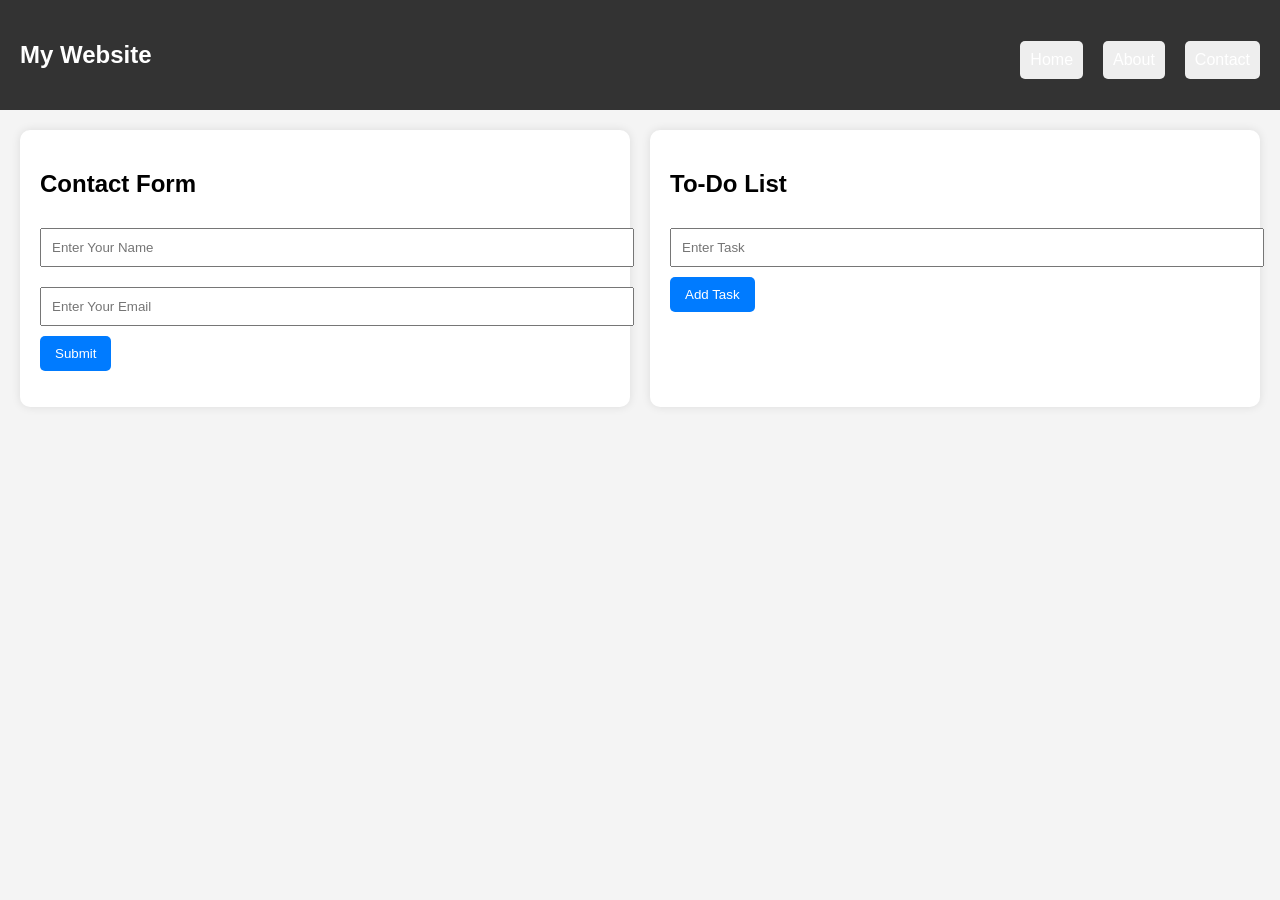
<file: Task2/index.html>
<!DOCTYPE html>
<html lang="en">
<head>
    <meta charset="UTF-8">
    <meta name="viewport" content="width=device-width, initial-scale=1.0">
    <title>Responsive Webpage</title>
    <link rel="stylesheet" href="style.css">
</head>
<body>

    <!-- Navigation -->
    <nav class="navbar">
        <h1>My Website</h1>

        <ul>
            <li><a href="#">Home</a></li>
            <li><a href="#">About</a></li>
            <li><a href="#">Contact</a></li>
        </ul>
    </nav>

    <!-- Main Container -->
    <div class="container">

        <!-- Contact Form -->
        <section class="form-section">
            <h2>Contact Form</h2>

            <form id="contactForm">
                <input type="text" id="name" placeholder="Enter Your Name">

                <input type="email" id="email" placeholder="Enter Your Email">

                <button type="submit">Submit</button>
            </form>

            <p id="message"></p>
        </section>

        <!-- To-Do List -->
        <section class="todo-section">
            <h2>To-Do List</h2>

            <input type="text" id="taskInput" placeholder="Enter Task">

            <button onclick="addTask()">Add Task</button>

            <ul id="taskList"></ul>
        </section>

    </div>

    <script src="script.js"></script>
</body>
</html>
</file>
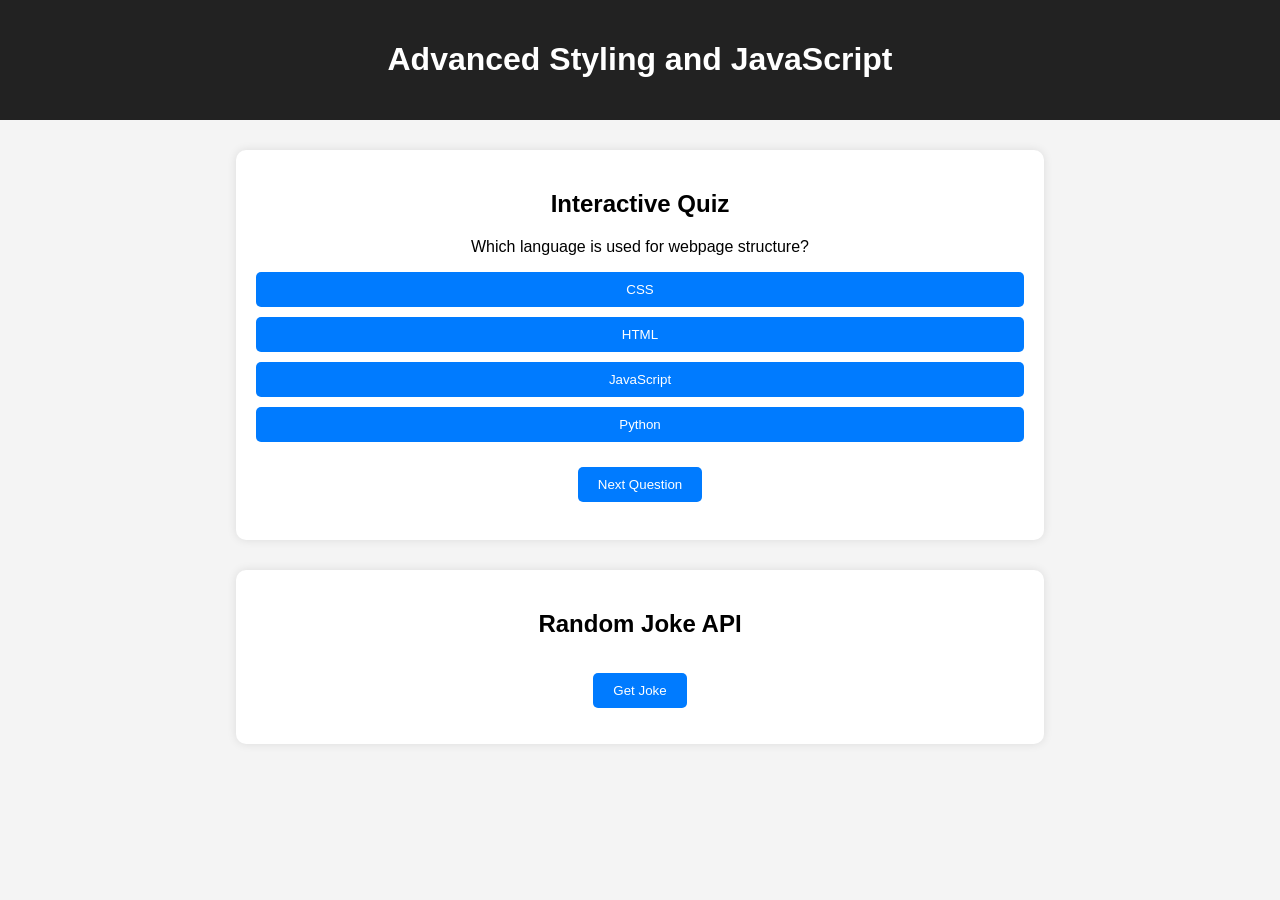
<file: Task3/index.html>
<!DOCTYPE html>
<html lang="en">
<head>
    <meta charset="UTF-8">
    <meta name="viewport" content="width=device-width, initial-scale=1.0">
    <title>Advanced Web Development</title>

    <link rel="stylesheet" href="style.css">
</head>
<body>

    <!-- Header -->
    <header>
        <h1>Advanced Styling and JavaScript</h1>
    </header>

    <!-- Quiz Section -->
    <section class="quiz-container">

        <h2>Interactive Quiz</h2>

        <div id="quiz">

            <p id="question"></p>

            <div id="answers"></div>

            <button id="nextBtn">Next Question</button>

            <h3 id="score"></h3>

        </div>
    </section>

    <!-- API Section -->
    <section class="api-container">

        <h2>Random Joke API</h2>

        <button onclick="getJoke()">Get Joke</button>

        <p id="joke"></p>

    </section>

    <script src="script.js"></script>

</body>
</html>
</file>
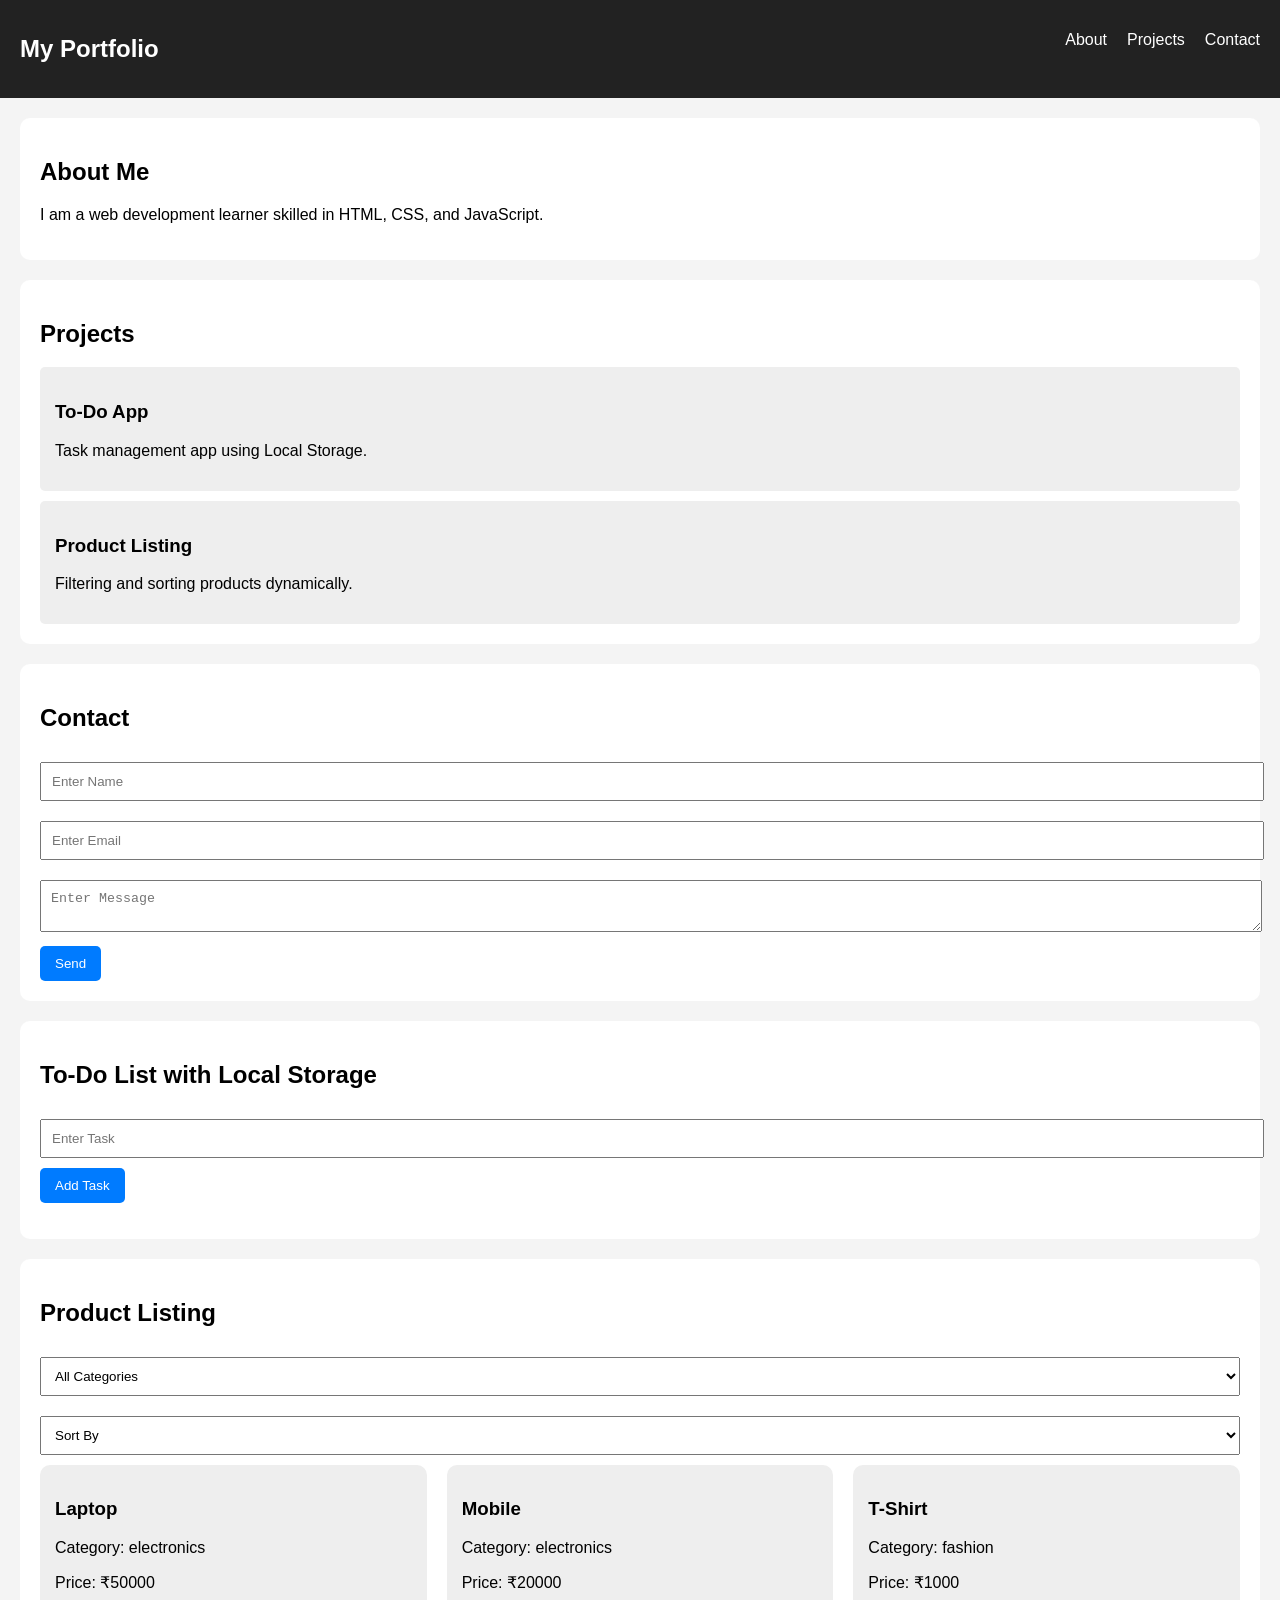
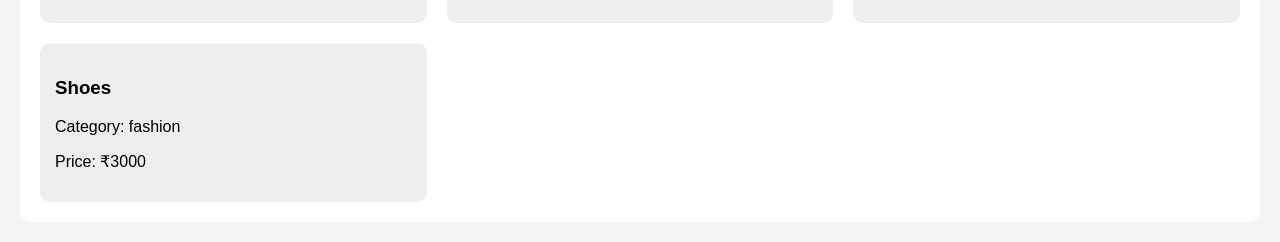
<file: Task4/index.html>
<!DOCTYPE html>
<html lang="en">
<head>
    <meta charset="UTF-8">
    <meta name="viewport" content="width=device-width, initial-scale=1.0">
    <title>Full Project Implementation</title>

    <link rel="stylesheet" href="style.css">
</head>
<body>

    <!-- Navigation -->
    <nav class="navbar">
        <h1>My Portfolio</h1>

        <ul>
            <li><a href="#about">About</a></li>
            <li><a href="#projects">Projects</a></li>
            <li><a href="#contact">Contact</a></li>
        </ul>
    </nav>

    <!-- About Section -->
    <section id="about" class="section">
        <h2>About Me</h2>

        <p>
            I am a web development learner skilled in HTML,
            CSS, and JavaScript.
        </p>
    </section>

    <!-- Projects Section -->
    <section id="projects" class="section">

        <h2>Projects</h2>

        <div class="project-box">
            <h3>To-Do App</h3>
            <p>Task management app using Local Storage.</p>
        </div>

        <div class="project-box">
            <h3>Product Listing</h3>
            <p>Filtering and sorting products dynamically.</p>
        </div>
    </section>

    <!-- Contact Section -->
    <section id="contact" class="section">

        <h2>Contact</h2>

        <input type="text" placeholder="Enter Name">

        <input type="email" placeholder="Enter Email">

        <textarea placeholder="Enter Message"></textarea>

        <button>Send</button>
    </section>

    <!-- To-Do App -->
    <section class="section">

        <h2>To-Do List with Local Storage</h2>

        <input type="text" id="taskInput" placeholder="Enter Task">

        <button onclick="addTask()">Add Task</button>

        <ul id="taskList"></ul>
    </section>

    <!-- Product Listing -->
    <section class="section">

        <h2>Product Listing</h2>

        <!-- Filter -->
        <select id="filterCategory" onchange="filterProducts()">

            <option value="all">All Categories</option>

            <option value="electronics">Electronics</option>

            <option value="fashion">Fashion</option>
        </select>

        <!-- Sort -->
        <select id="sortOption" onchange="sortProducts()">

            <option value="default">Sort By</option>

            <option value="low-high">Price Low to High</option>

            <option value="high-low">Price High to Low</option>
        </select>

        <div id="productContainer" class="product-container"></div>

    </section>

    <script src="script.js"></script>

</body>
</html>
</file>
<file: Task2/style.css>
body {
    margin: 0;
    font-family: Arial, sans-serif;
    background-color: #f4f4f4;
}

/* Navigation */
.navbar {
    display: flex;
    justify-content: space-between;
    align-items: center;
    background-color: #333;
    padding: 15px 20px;
    color: white;
}

.navbar ul {
    list-style: none;
    display: flex;
    gap: 20px;
}

.navbar a {
    color: white;
    text-decoration: none;
}

/* Grid Layout */
.container {
    display: grid;
    grid-template-columns: 1fr 1fr;
    gap: 20px;
    padding: 20px;
}

.form-section,
.todo-section {
    background: white;
    padding: 20px;
    border-radius: 10px;
    box-shadow: 0 0 10px rgba(0,0,0,0.1);
}

input {
    width: 100%;
    padding: 10px;
    margin-top: 10px;
    margin-bottom: 10px;
}

button {
    padding: 10px 15px;
    background-color: #007BFF;
    color: white;
    border: none;
    cursor: pointer;
    border-radius: 5px;
}

button:hover {
    background-color: #0056b3;
}

li {
    margin-top: 10px;
    background: #eee;
    padding: 10px;
    border-radius: 5px;
    display: flex;
    justify-content: space-between;
}

/* Responsive Design */
@media (max-width: 768px) {

    .container {
        grid-template-columns: 1fr;
    }

    .navbar {
        flex-direction: column;
    }
}
</file>
<file: Task3/style.css>
/* General Styling */
body {
    margin: 0;
    font-family: Arial, sans-serif;
    background-color: #f4f4f4;
    text-align: center;
}

/* Header */
header {
    background-color: #222;
    color: white;
    padding: 20px;
}

/* Quiz Section */
.quiz-container,
.api-container {
    background: white;
    width: 60%;
    margin: 30px auto;
    padding: 20px;
    border-radius: 10px;
    box-shadow: 0 0 10px rgba(0,0,0,0.1);
}

/* Buttons */
button {
    padding: 10px 20px;
    margin-top: 15px;
    background-color: #007BFF;
    color: white;
    border: none;
    cursor: pointer;
    border-radius: 5px;
}

button:hover {
    background-color: #0056b3;
}

/* Answer Buttons */
.answer-btn {
    display: block;
    width: 100%;
    margin: 10px 0;
}

/* Responsive Design */

/* Tablet */
@media (max-width: 768px) {

    .quiz-container,
    .api-container {
        width: 85%;
    }

    h1 {
        font-size: 28px;
    }
}

/* Mobile */
@media (max-width: 480px) {

    .quiz-container,
    .api-container {
        width: 95%;
        padding: 15px;
    }

    h1 {
        font-size: 22px;
    }

    button {
        width: 100%;
    }
}
</file>
<file: Task4/style.css>
body {
    margin: 0;
    font-family: Arial, sans-serif;
    background-color: #f4f4f4;
}

/* Navbar */
.navbar {
    background-color: #222;
    color: white;
    display: flex;
    justify-content: space-between;
    padding: 15px 20px;
}

.navbar ul {
    display: flex;
    list-style: none;
    gap: 20px;
}

.navbar a {
    color: white;
    text-decoration: none;
}

/* Sections */
.section {
    background: white;
    margin: 20px;
    padding: 20px;
    border-radius: 10px;
}

/* Projects */
.project-box {
    background: #eee;
    padding: 15px;
    margin-top: 10px;
    border-radius: 5px;
}

/* Inputs */
input,
textarea,
select {
    width: 100%;
    padding: 10px;
    margin-top: 10px;
    margin-bottom: 10px;
}

/* Buttons */
button {
    padding: 10px 15px;
    background-color: #007BFF;
    color: white;
    border: none;
    cursor: pointer;
    border-radius: 5px;
}

button:hover {
    background-color: #0056b3;
}

/* Product Cards */
.product-container {
    display: grid;
    grid-template-columns: repeat(3, 1fr);
    gap: 20px;
}

.product-card {
    background: #eee;
    padding: 15px;
    border-radius: 10px;
}

/* Responsive Design */
@media (max-width: 768px) {

    .navbar {
        flex-direction: column;
        align-items: center;
    }

    .product-container {
        grid-template-columns: 1fr;
    }
}
</file>
